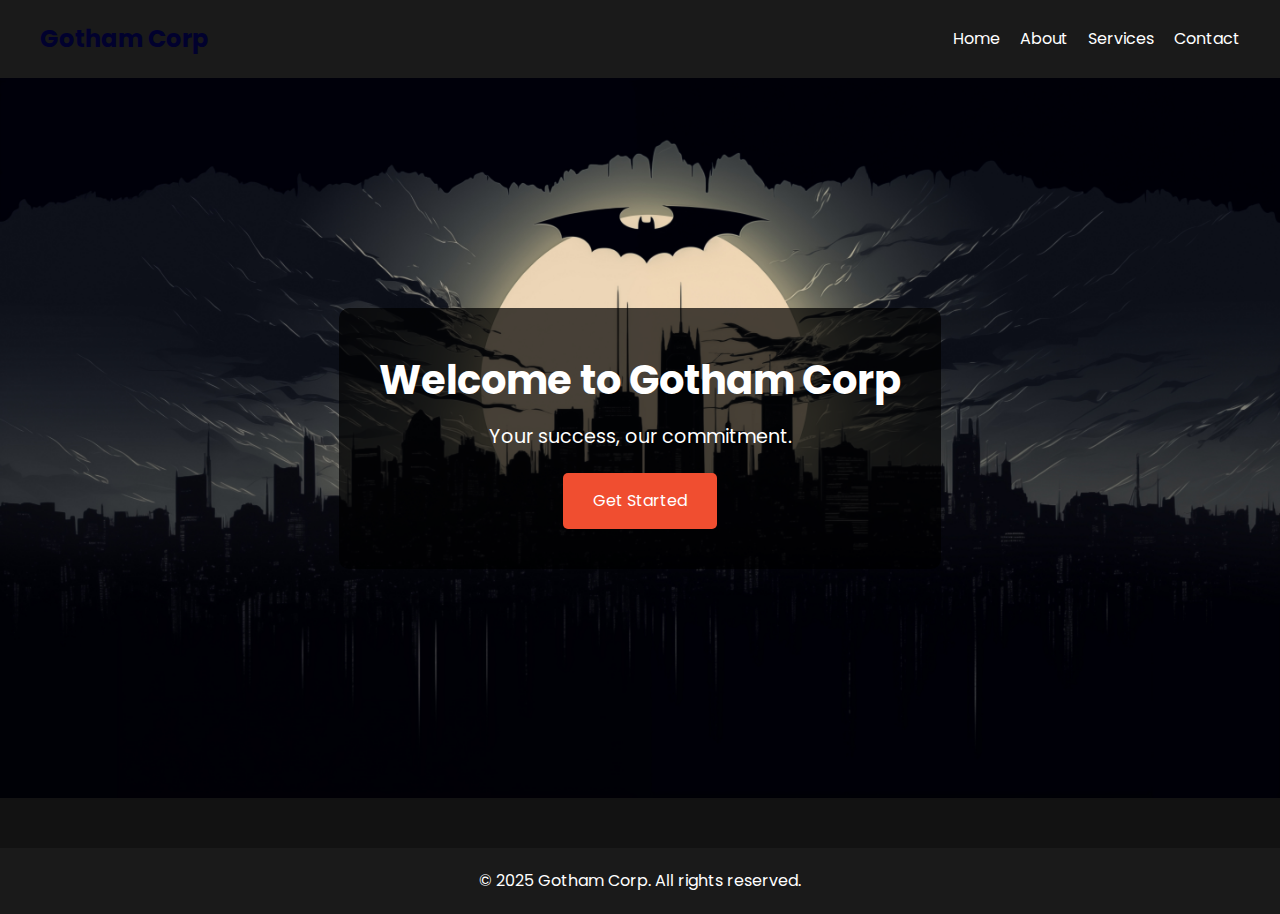
<file: index.html>
<!DOCTYPE html>
<html lang="en">
<head>
    <meta charset="UTF-8">
    <meta name="viewport" content="width=device-width, initial-scale=1.0">
    <title>Gotham Corp</title>
    <link rel="preconnect" href="https://fonts.googleapis.com">
    <link rel="preconnect" href="https://fonts.gstatic.com" crossorigin>
    <link href="https://fonts.googleapis.com/css2?family=Poppins:wght@300;400;700&display=swap" rel="stylesheet">
    <link rel="stylesheet" href="styles.css">
</head>
<body>
    <header>
        <nav>
            <h1>Gotham Corp</h1>
            <ul>
                <li><a href="index.html">Home</a></li>
                <li><a href="about.html">About</a></li>
                <li><a href="services.html">Services</a></li>
                <li><a href="contact.html">Contact</a></li>
            </ul>
        </nav>
    </header>
    
    <section id="home" class="hero">
        <div class="hero-content">
            <h2>Welcome to Gotham Corp</h2>
            <p>Your success, our commitment.</p>
            <a href="contact.html" class="cta">Get Started</a>
        </div>
    </section>
    
    <footer>
        <p>&copy; 2025 Gotham Corp. All rights reserved.</p>
    </footer>
</body>
</html>
</file>
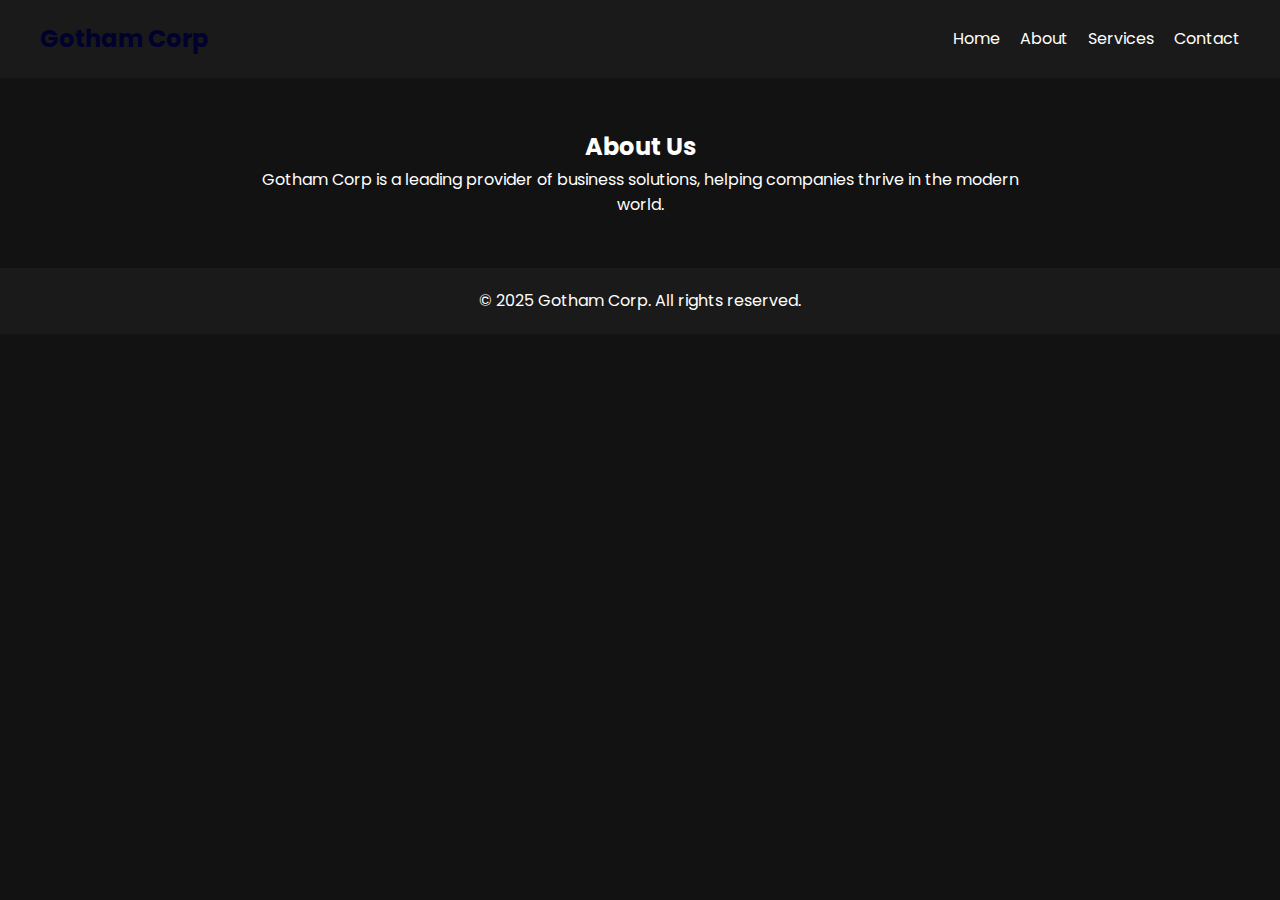
<file: about.html>
<!DOCTYPE html>
<html lang="en">
<head>
    <meta charset="UTF-8">
    <meta name="viewport" content="width=device-width, initial-scale=1.0">
    <title>About - Gotham Corp</title>
    <link rel="stylesheet" href="styles.css">
</head>
<body>
    <header>
        <nav>
            <h1>Gotham Corp</h1>
            <ul>
                <li><a href="index.html">Home</a></li>
                <li><a href="about.html">About</a></li>
                <li><a href="services.html">Services</a></li>
                <li><a href="contact.html">Contact</a></li>
            </ul>
        </nav>
    </header>

    <section class="content">
        <h2>About Us</h2>
        <p>Gotham Corp is a leading provider of business solutions, helping companies thrive in the modern world.</p>
    </section>

    <footer>
        <p>&copy; 2025 Gotham Corp. All rights reserved.</p>
    </footer>
</body>
</html>
</file>
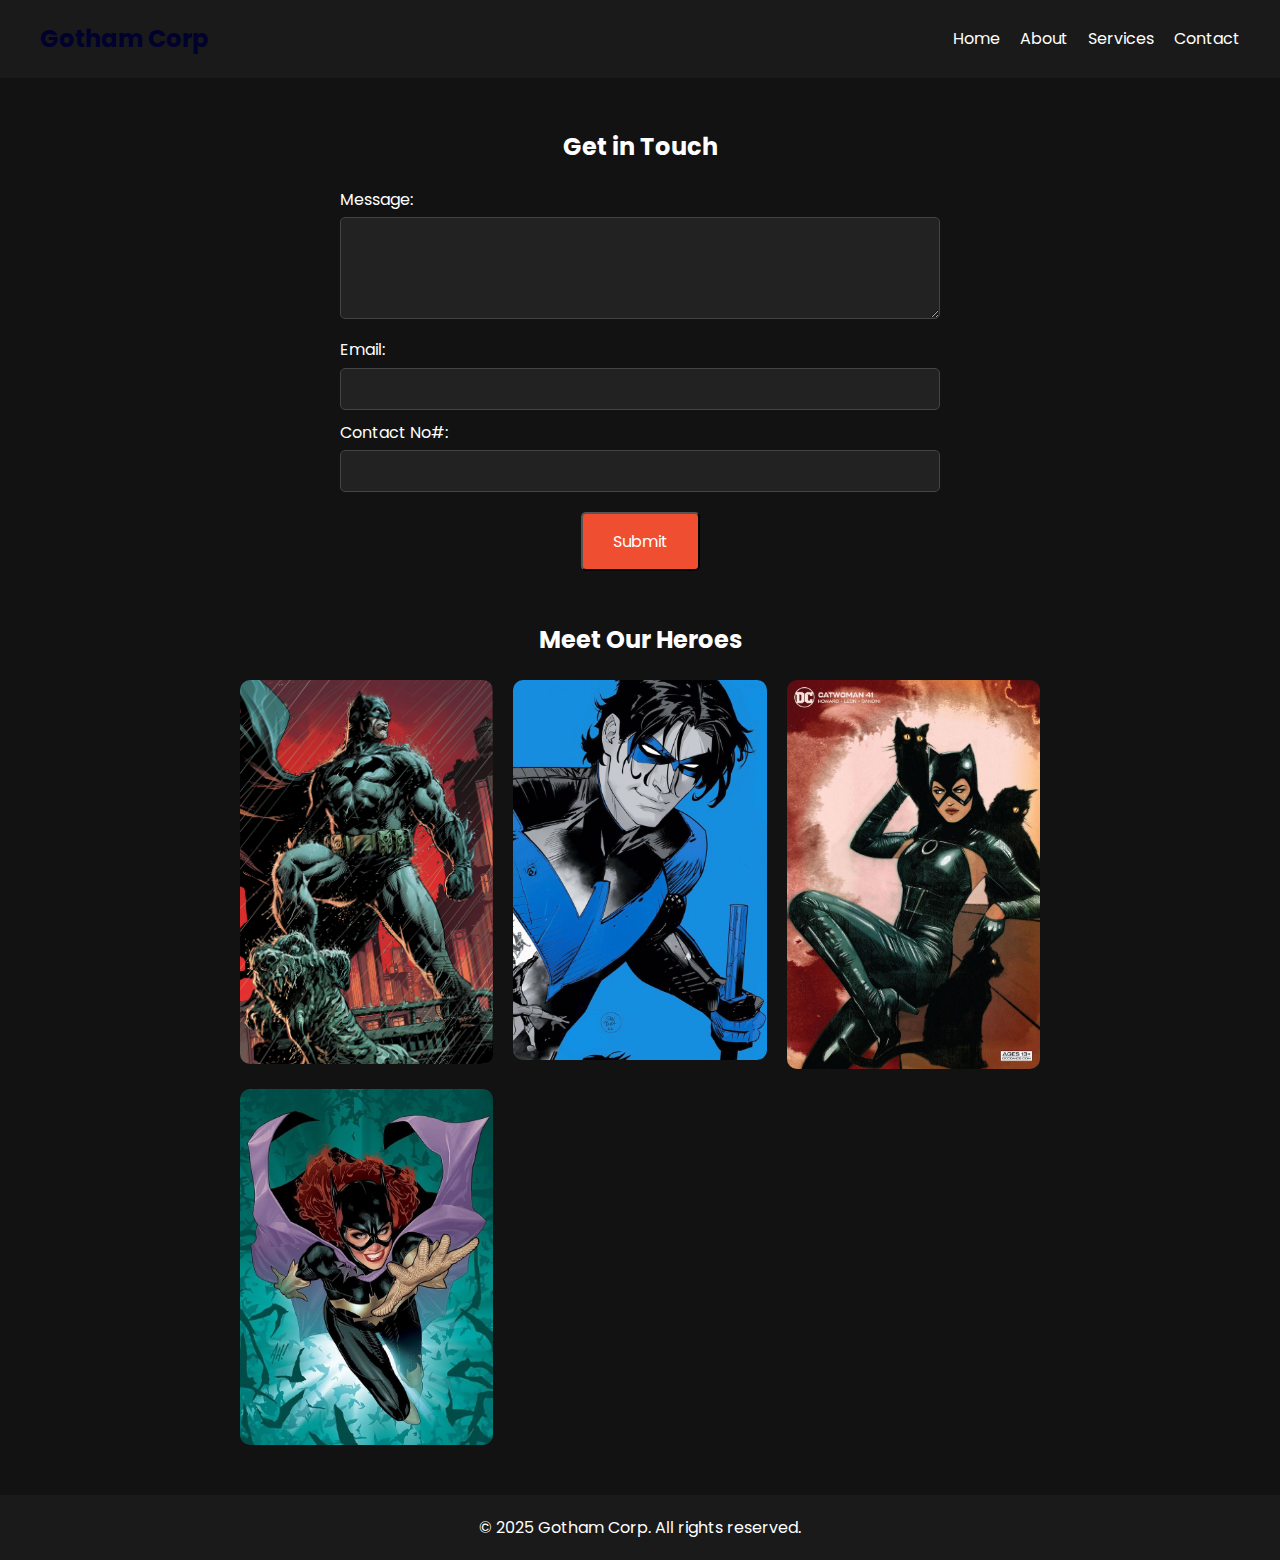
<file: contact.html>
<!DOCTYPE html>
<html lang="en">
<head>
    <meta charset="UTF-8">
    <meta name="viewport" content="width=device-width, initial-scale=1.0">
    <title>Contact - Gotham Corp</title>
    <link rel="stylesheet" href="styles.css">
</head>
<body>

    <header>
        <nav>
            <h1>Gotham Corp</h1>
            <ul>
                <li><a href="index.html">Home</a></li>
                <li><a href="about.html">About</a></li>
                <li><a href="services.html">Services</a></li>
                <li><a href="contact.html">Contact</a></li>
            </ul>
        </nav>
    </header>

    <section class="contact-form">
        <h2>Get in Touch</h2>
        <form action="#" method="POST">
            <label for="message">Message:</label>
            <textarea id="message" name="message" rows="4" required></textarea>

            <label for="email">Email:</label>
            <input type="email" id="email" name="email" required>

            <label for="contact">Contact No#:</label>
            <input type="tel" id="contact" name="contact" required>

            <button type="submit" class="cta">Submit</button>
        </form>
    </section>

    <section class="hero-gallery">
        <h2>Meet Our Heroes</h2>
        <div class="grid-container">
            <img src="hero1.jpg" alt="Hero 1">
            <img src="hero2.jpg" alt="Hero 2">
            <img src="hero3.jpg" alt="Hero 3">
            <img src="hero4.jpg" alt="Hero 4">
        </div>
    </section>

    <footer>
        <p>&copy; 2025 Gotham Corp. All rights reserved.</p>
    </footer>

</body>
</html>
</file>
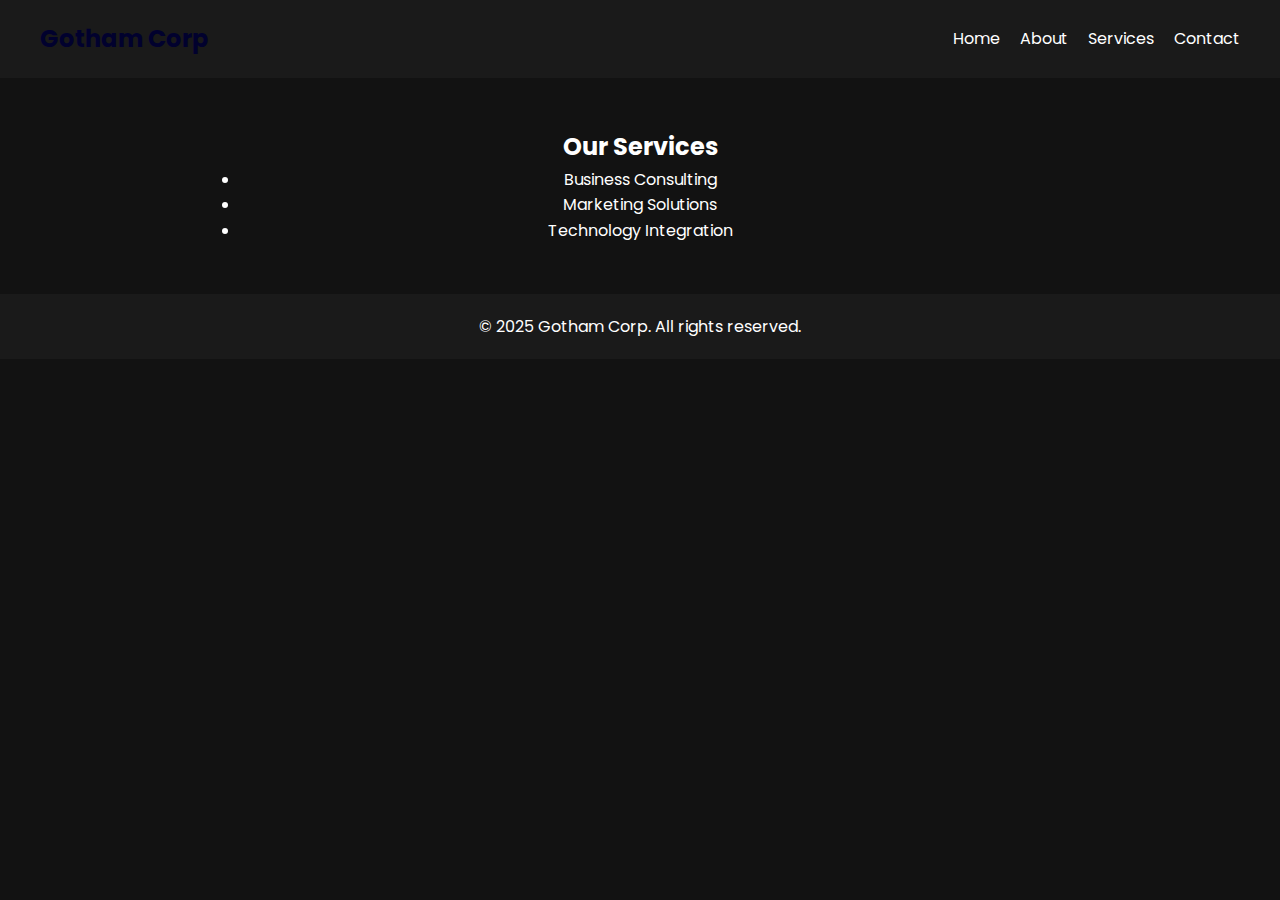
<file: services.html>
<!DOCTYPE html>
<html lang="en">
<head>
    <meta charset="UTF-8">
    <meta name="viewport" content="width=device-width, initial-scale=1.0">
    <title>Services - Gotham Corp</title>
    <link rel="stylesheet" href="styles.css">
</head>
<body>
    <header>
        <nav>
            <h1>Gotham Corp</h1>
            <ul>
                <li><a href="index.html">Home</a></li>
                <li><a href="about.html">About</a></li>
                <li><a href="services.html">Services</a></li>
                <li><a href="contact.html">Contact</a></li>
            </ul>
        </nav>
    </header>

    <section class="content">
        <h2>Our Services</h2>
        <ul>
            <li>Business Consulting</li>
            <li>Marketing Solutions</li>
            <li>Technology Integration</li>
        </ul>
    </section>

    <footer>
        <p>&copy; 2025 Gotham Corp. All rights reserved.</p>
    </footer>
</body>
</html>
</file>
<file: styles.css>
/* Google Fonts */
@import url('https://fonts.googleapis.com/css2?family=Poppins:wght@300;400;700&display=swap');

/* Reset and General Styles */
* {
    margin: 0;
    padding: 0;
    box-sizing: border-box;
    font-family: 'Poppins', sans-serif;
}

body {
    background-color: #121212;
    color: #ffffff;
    line-height: 1.6;
}

/* Navigation Bar */
header {
    background: #1a1a1a;
    padding: 20px;
    text-align: center;
}

nav {
    display: flex;
    justify-content: space-between;
    align-items: center;
    max-width: 1200px;
    margin: 0 auto;
}

nav h1 {
    font-size: 24px;
    color: #01012e;
}

nav ul {
    list-style: none;
    display: flex;
    gap: 20px;
}

nav ul li {
    display: inline;
}

nav ul li a {
    color: #ffffff;
    text-decoration: none;
    font-weight: 400;
    transition: color 0.3s;
}

nav ul li a:hover {
    color: #f04e30;
}

/* Hero Section */
.hero {
    background: url('hero-bg.jpg') no-repeat center center/cover;
    height: 80vh;
    display: flex;
    justify-content: center;
    align-items: center;
    text-align: center;
}

.hero-content {
    background: rgba(0, 0, 0, 0.7);
    padding: 40px;
    border-radius: 10px;
}

.hero h2 {
    font-size: 2.5rem;
    margin-bottom: 10px;
}

.hero p {
    font-size: 1.2rem;
    margin-bottom: 20px;
}

/* Call-to-Action Button */
.cta {
    display: inline-block;
    background: #f04e30;
    color: #ffffff;
    padding: 15px 30px;
    font-size: 1rem;
    text-decoration: none;
    border-radius: 5px;
    transition: background 0.3s;
}

.cta:hover {
    background: #ff684c;
}

/* Content Section */
.content {
    max-width: 800px;
    margin: 50px auto;
    text-align: center;
}

/* Footer */
footer {
    background: #1a1a1a;
    padding: 20px;
    text-align: center;
    margin-top: 50px;
}

/* Contact Form Section */
.contact-form {
    max-width: 600px;
    margin: 50px auto;
    text-align: center;
}

.contact-form h2 {
    margin-bottom: 20px;
}

.contact-form label {
    display: block;
    text-align: left;
    margin-top: 10px;
}

.contact-form input,
.contact-form textarea {
    width: 100%;
    padding: 10px;
    margin-top: 5px;
    background: #222;
    border: 1px solid #444;
    color: #fff;
    border-radius: 5px;
}

.contact-form button {
    margin-top: 20px;
}

/* Hero Gallery Section */
.hero-gallery {
    text-align: center;
    margin-top: 50px;
}

.hero-gallery h2 {
    margin-bottom: 20px;
}

.grid-container {
    display: grid;
    grid-template-columns: repeat(auto-fit, minmax(200px, 1fr));
    gap: 20px;
    max-width: 800px;
    margin: auto;
}

.grid-container img {
    width: 100%;
    height: auto;
    border-radius: 10px;
}
</file>
